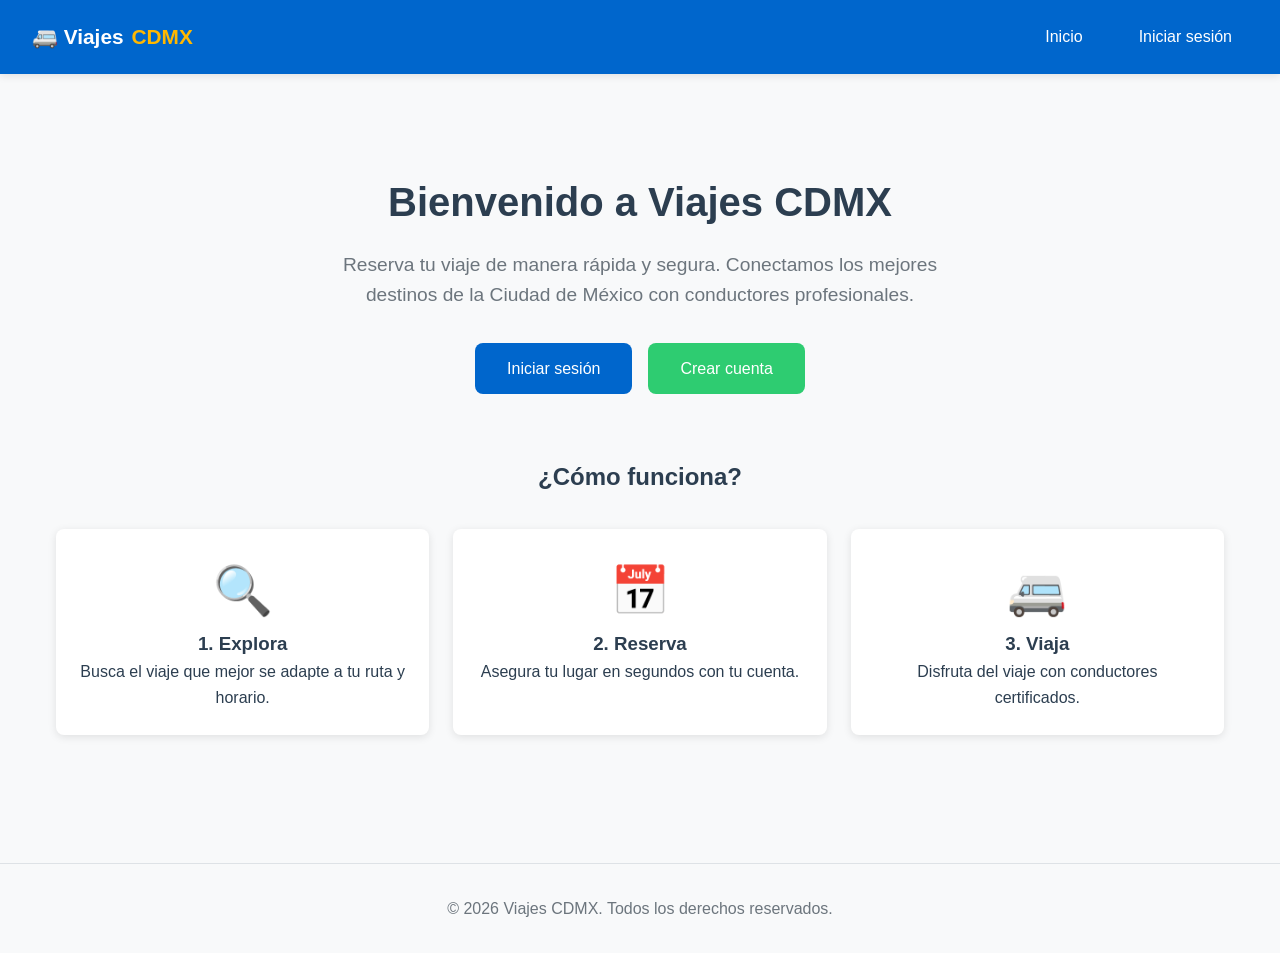
<file: index.html>
<!DOCTYPE html>
<html lang="es">
<head>
    <meta charset="UTF-8">
    <meta name="viewport" content="width=device-width, initial-scale=1.0">
    <title>Viajes CDMX — Inicio</title>
    <link rel="stylesheet" href="styles/style.css">
</head>
<body>
    <header class="navbar">
        <div class="logo">🚐 Viajes <span>CDMX</span></div>
        <nav>
            <a href="index.html">Inicio</a>
            <a href="pages/login.html">Iniciar sesión</a>
        </nav>
    </header>

    <main class="container" style="text-align:center; padding: 4rem 1rem;">
        <h1 style="font-size: 2.5rem; margin-bottom: 1rem;">Bienvenido a Viajes CDMX</h1>
        <p style="font-size: 1.2rem; color: var(--gray); max-width: 600px; margin: 0 auto 2rem;">
            Reserva tu viaje de manera rápida y segura. Conectamos los mejores destinos de la Ciudad de México con conductores profesionales.
        </p>
        <div style="display:flex; gap:1rem; justify-content:center; flex-wrap:wrap;">
            <a href="pages/login.html" class="btn btn-primary" style="padding: 0.8rem 2rem; font-size: 1rem;">
                Iniciar sesión
            </a>
            <a href="pages/login.html#registro" class="btn btn-success" style="padding: 0.8rem 2rem; font-size: 1rem;">
                Crear cuenta
            </a>
        </div>

        <section style="margin-top: 4rem; text-align:left;">
            <h2 style="text-align:center; margin-bottom: 2rem;">¿Cómo funciona?</h2>
            <div style="display:grid; grid-template-columns: repeat(auto-fit, minmax(250px, 1fr)); gap: 1.5rem;">
                <div class="card" style="text-align:center;">
                    <div style="font-size: 3rem;">🔍</div>
                    <h3>1. Explora</h3>
                    <p>Busca el viaje que mejor se adapte a tu ruta y horario.</p>
                </div>
                <div class="card" style="text-align:center;">
                    <div style="font-size: 3rem;">📅</div>
                    <h3>2. Reserva</h3>
                    <p>Asegura tu lugar en segundos con tu cuenta.</p>
                </div>
                <div class="card" style="text-align:center;">
                    <div style="font-size: 3rem;">🚐</div>
                    <h3>3. Viaja</h3>
                    <p>Disfruta del viaje con conductores certificados.</p>
                </div>
            </div>
        </section>
    </main>

    <footer style="text-align:center; padding: 2rem; color: var(--gray); border-top: 1px solid var(--border); margin-top: 3rem;">
        © 2026 Viajes CDMX. Todos los derechos reservados.
    </footer>
</body>
</html>
</file>
<file: styles/style.css>
/* ============================================================
   VARIABLES Y RESET
   ============================================================ */
:root {
    --primary: #0066CC;
    --primary-dark: #004C99;
    --secondary: #FFB800;
    --success: #2ECC71;
    --danger: #E74C3C;
    --warning: #F39C12;
    --dark: #2C3E50;
    --light: #F8F9FA;
    --gray: #6C757D;
    --border: #DEE2E6;
    --shadow: 0 2px 8px rgba(0,0,0,0.1);
    --shadow-lg: 0 8px 24px rgba(0,0,0,0.15);
    --radius: 8px;
    --transition: all 0.2s ease;
}

* {
    margin: 0;
    padding: 0;
    box-sizing: border-box;
}

body {
    font-family: 'Segoe UI', Tahoma, Geneva, Verdana, sans-serif;
    background: var(--light);
    color: var(--dark);
    line-height: 1.6;
    min-height: 100vh;
}

a { color: var(--primary); text-decoration: none; }
a:hover { text-decoration: underline; }

/* ============================================================
   NAVBAR
   ============================================================ */
.navbar {
    background: var(--primary);
    color: white;
    padding: 1rem 2rem;
    display: flex;
    justify-content: space-between;
    align-items: center;
    box-shadow: var(--shadow);
    position: sticky;
    top: 0;
    z-index: 100;
}

.navbar .logo {
    font-size: 1.3rem;
    font-weight: bold;
    display: flex;
    align-items: center;
    gap: 0.5rem;
}

.navbar .logo span { color: var(--secondary); }

.navbar nav {
    display: flex;
    gap: 1.5rem;
    align-items: center;
}

.navbar nav a {
    color: white;
    padding: 0.5rem 1rem;
    border-radius: var(--radius);
    transition: var(--transition);
}

.navbar nav a:hover {
    background: rgba(255,255,255,0.15);
    text-decoration: none;
}

.navbar .user-info {
    display: flex;
    align-items: center;
    gap: 1rem;
}

.navbar .user-info .badge {
    background: var(--secondary);
    color: var(--dark);
    padding: 0.25rem 0.75rem;
    border-radius: 20px;
    font-size: 0.8rem;
    font-weight: bold;
}

/* ============================================================
   LAYOUT
   ============================================================ */
.container {
    max-width: 1200px;
    margin: 2rem auto;
    padding: 0 1.5rem;
}

.page-header {
    margin-bottom: 2rem;
    padding-bottom: 1rem;
    border-bottom: 2px solid var(--border);
}

.page-header h1 {
    color: var(--dark);
    font-size: 1.8rem;
}

.page-header p {
    color: var(--gray);
    margin-top: 0.25rem;
}

/* ============================================================
   BOTONES
   ============================================================ */
.btn {
    display: inline-block;
    padding: 0.6rem 1.2rem;
    border: none;
    border-radius: var(--radius);
    font-size: 0.95rem;
    font-weight: 500;
    cursor: pointer;
    transition: var(--transition);
    text-align: center;
}

.btn-primary { background: var(--primary); color: white; }
.btn-primary:hover { background: var(--primary-dark); }

.btn-success { background: var(--success); color: white; }
.btn-success:hover { opacity: 0.9; }

.btn-danger { background: var(--danger); color: white; }
.btn-danger:hover { opacity: 0.9; }

.btn-warning { background: var(--warning); color: white; }
.btn-warning:hover { opacity: 0.9; }

.btn-secondary { background: var(--gray); color: white; }
.btn-secondary:hover { opacity: 0.9; }

.btn-sm { padding: 0.3rem 0.7rem; font-size: 0.85rem; }

/* ============================================================
   FORMULARIOS
   ============================================================ */
.form-group {
    margin-bottom: 1rem;
}

.form-group label {
    display: block;
    margin-bottom: 0.3rem;
    font-weight: 500;
    color: var(--dark);
}

.form-control {
    width: 100%;
    padding: 0.6rem 0.8rem;
    border: 1px solid var(--border);
    border-radius: var(--radius);
    font-size: 0.95rem;
    transition: var(--transition);
}

.form-control:focus {
    outline: none;
    border-color: var(--primary);
    box-shadow: 0 0 0 3px rgba(0,102,204,0.15);
}

.form-row {
    display: grid;
    grid-template-columns: 1fr 1fr;
    gap: 1rem;
}

/* ============================================================
   TARJETAS
   ============================================================ */
.card {
    background: white;
    border-radius: var(--radius);
    padding: 1.5rem;
    box-shadow: var(--shadow);
    margin-bottom: 1rem;
}

.card-header {
    display: flex;
    justify-content: space-between;
    align-items: center;
    margin-bottom: 1rem;
    padding-bottom: 0.75rem;
    border-bottom: 1px solid var(--border);
}

/* ============================================================
   TABLAS
   ============================================================ */
.table-wrapper {
    overflow-x: auto;
    background: white;
    border-radius: var(--radius);
    box-shadow: var(--shadow);
}

table {
    width: 100%;
    border-collapse: collapse;
}

table th, table td {
    padding: 0.8rem 1rem;
    text-align: left;
    border-bottom: 1px solid var(--border);
}

table th {
    background: var(--dark);
    color: white;
    font-weight: 600;
    font-size: 0.9rem;
}

table tr:hover { background: #F5F7FA; }

/* ============================================================
   ESTADOS / BADGES
   ============================================================ */
.status {
    display: inline-block;
    padding: 0.25rem 0.6rem;
    border-radius: 20px;
    font-size: 0.8rem;
    font-weight: 600;
}

.status-disponible { background: #D4EDDA; color: #155724; }
.status-agotado    { background: #F8D7DA; color: #721C24; }
.status-reservado  { background: #CCE5FF; color: #004085; }
.status-cancelado  { background: #E2E3E5; color: #383D41; }

/* ============================================================
   MODAL
   ============================================================ */
.modal-overlay {
    display: none;
    position: fixed;
    inset: 0;
    background: rgba(0,0,0,0.5);
    z-index: 200;
    justify-content: center;
    align-items: center;
}

.modal-overlay.active { display: flex; }

.modal {
    background: white;
    border-radius: var(--radius);
    padding: 2rem;
    width: 90%;
    max-width: 500px;
    max-height: 90vh;
    overflow-y: auto;
    box-shadow: var(--shadow-lg);
}

.modal-header {
    display: flex;
    justify-content: space-between;
    align-items: center;
    margin-bottom: 1rem;
}

.modal-header h2 { font-size: 1.3rem; }

.modal-close {
    background: none;
    border: none;
    font-size: 1.5rem;
    cursor: pointer;
    color: var(--gray);
}

/* ============================================================
   ALERTAS / TOAST
   ============================================================ */
.alert {
    padding: 0.8rem 1rem;
    border-radius: var(--radius);
    margin-bottom: 1rem;
}

.alert-success { background: #D4EDDA; color: #155724; }
.alert-danger  { background: #F8D7DA; color: #721C24; }
.alert-info    { background: #CCE5FF; color: #004085; }

.toast-container {
    position: fixed;
    top: 80px;
    right: 20px;
    z-index: 300;
    display: flex;
    flex-direction: column;
    gap: 0.5rem;
}

.toast {
    padding: 0.8rem 1.2rem;
    border-radius: var(--radius);
    color: white;
    box-shadow: var(--shadow-lg);
    animation: slideIn 0.3s ease;
    min-width: 250px;
}

.toast.success { background: var(--success); }
.toast.error   { background: var(--danger); }
.toast.info    { background: var(--primary); }

@keyframes slideIn {
    from { transform: translateX(100%); opacity: 0; }
    to   { transform: translateX(0); opacity: 1; }
}

/* ============================================================
   GRID DE VIAJES
   ============================================================ */
.viajes-grid {
    display: grid;
    grid-template-columns: repeat(auto-fill, minmax(300px, 1fr));
    gap: 1.5rem;
}

.viaje-card {
    background: white;
    border-radius: var(--radius);
    padding: 1.5rem;
    box-shadow: var(--shadow);
    transition: var(--transition);
    border-top: 4px solid var(--primary);
}

.viaje-card:hover {
    transform: translateY(-4px);
    box-shadow: var(--shadow-lg);
}

.viaje-card .ruta {
    display: flex;
    align-items: center;
    gap: 0.5rem;
    margin-bottom: 1rem;
    font-size: 1.1rem;
    font-weight: 600;
}

.viaje-card .ruta .arrow { color: var(--primary); }

.viaje-card .info {
    display: flex;
    flex-direction: column;
    gap: 0.4rem;
    margin-bottom: 1rem;
    font-size: 0.9rem;
    color: var(--gray);
}

.viaje-card .precio {
    font-size: 1.5rem;
    color: var(--primary);
    font-weight: bold;
    margin-bottom: 1rem;
}

.viaje-card .disponibles {
    display: flex;
    justify-content: space-between;
    align-items: center;
    padding-top: 0.75rem;
    border-top: 1px solid var(--border);
}

/* ============================================================
   LOADING
   ============================================================ */
.loader {
    text-align: center;
    padding: 2rem;
    color: var(--gray);
}

.spinner {
    display: inline-block;
    width: 40px;
    height: 40px;
    border: 4px solid var(--border);
    border-top-color: var(--primary);
    border-radius: 50%;
    animation: spin 1s linear infinite;
}

@keyframes spin { to { transform: rotate(360deg); } }

/* ============================================================
   RESPONSIVE
   ============================================================ */
@media (max-width: 768px) {
    .navbar { flex-direction: column; gap: 1rem; padding: 1rem; }
    .navbar nav { flex-wrap: wrap; justify-content: center; gap: 0.5rem; }
    .form-row { grid-template-columns: 1fr; }
    .container { padding: 0 1rem; margin: 1rem auto; }
}
</file>
